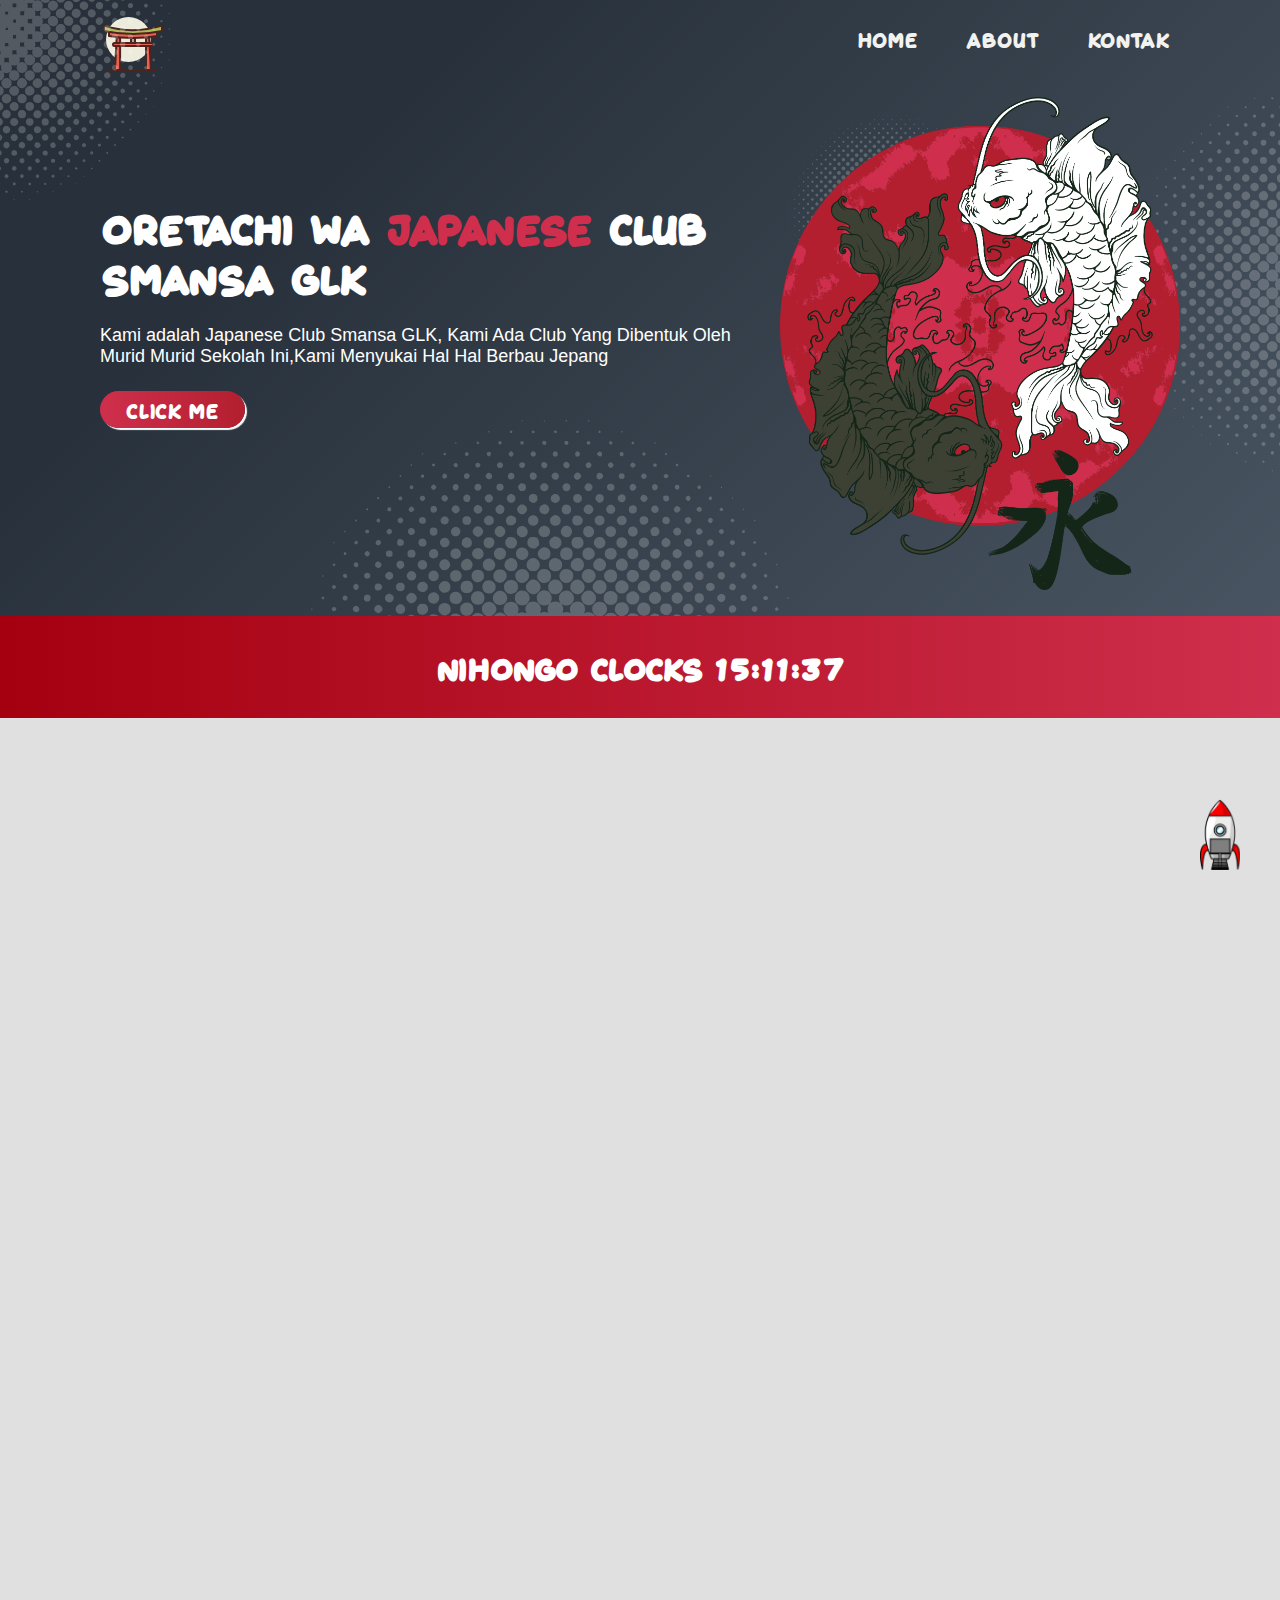
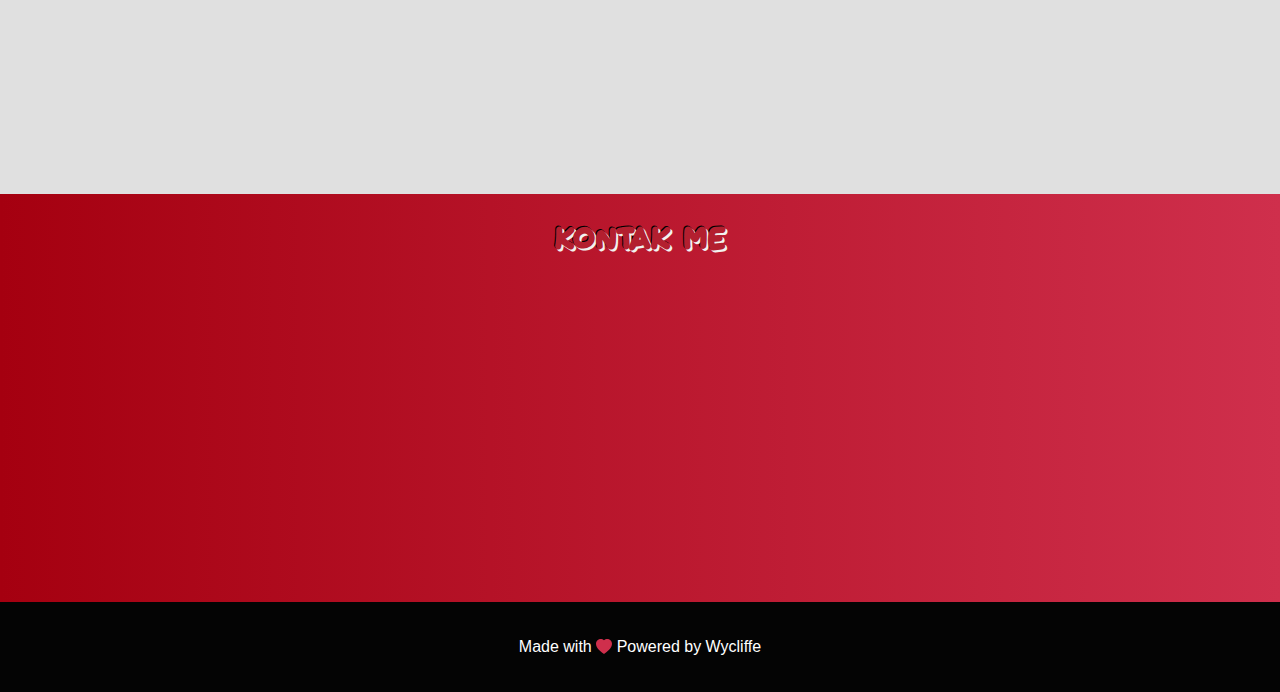
<file: Japanese Club.html>
<!DOCTYPE html>
<html lang="en">
<head>
    <meta charset="UTF-8">
    <meta http-equiv="X-UA-Compatible" content="IE=edge">
    <meta name="viewport" content="width=device-width, initial-scale=1.0">
    <link rel="shortcut icon" href="assets/japan-monument-svgrepo-com.svg" type="image/x-icon">
    <title>Japanese Club Smansa Glk</title>
    <link rel="stylesheet" href="assets/style.css">
</head>
<body>
    <header id="home">
        <nav>
            <div class="container">
                <img src="assets/japan-monument-svgrepo-com.svg" alt="logo" class="logo">
    
                <div class="nav-menu">
                    <ul>
                        <li>
                            <a href="#home">
                                <svg class="icon-nav" xmlns="http://www.w3.org/2000/svg" width="16" height="16" fill="currentColor" class="bi bi-house-door" viewBox="0 0 16 16">
                                    <path d="M8.354 1.146a.5.5 0 0 0-.708 0l-6 6A.5.5 0 0 0 1.5 7.5v7a.5.5 0 0 0 .5.5h4.5a.5.5 0 0 0 .5-.5v-4h2v4a.5.5 0 0 0 .5.5H14a.5.5 0 0 0 .5-.5v-7a.5.5 0 0 0-.146-.354L13 5.793V2.5a.5.5 0 0 0-.5-.5h-1a.5.5 0 0 0-.5.5v1.293L8.354 1.146zM2.5 14V7.707l5.5-5.5 5.5 5.5V14H10v-4a.5.5 0 0 0-.5-.5h-3a.5.5 0 0 0-.5.5v4H2.5z"/>
                                </svg>
                                <span>Home</span>
                            </a>
                        </li>
                        <li>
                            <a href="#about">
                                <svg class="icon-nav" xmlns="http://www.w3.org/2000/svg" width="16" height="16" fill="currentColor" class="bi bi-info-circle" viewBox="0 0 16 16">
                                    <path d="M8 15A7 7 0 1 1 8 1a7 7 0 0 1 0 14zm0 1A8 8 0 1 0 8 0a8 8 0 0 0 0 16z"/>
                                    <path d="m8.93 6.588-2.29.287-.082.38.45.083c.294.07.352.176.288.469l-.738 3.468c-.194.897.105 1.319.808 1.319.545 0 1.178-.252 1.465-.598l.088-.416c-.2.176-.492.246-.686.246-.275 0-.375-.193-.304-.533L8.93 6.588zM9 4.5a1 1 0 1 1-2 0 1 1 0 0 1 2 0z"/>
                                </svg>
                                <span>About</span>
                            </a>
                        </li>
                        <li>
                            <a href="#Kontak">
                                <svg class="icon-nav" xmlns="http://www.w3.org/2000/svg" width="16" height="16" fill="currentColor" class="bi bi-envelope" viewBox="0 0 16 16">
                                    <path d="M0 4a2 2 0 0 1 2-2h12a2 2 0 0 1 2 2v8a2 2 0 0 1-2 2H2a2 2 0 0 1-2-2V4Zm2-1a1 1 0 0 0-1 1v.217l7 4.2 7-4.2V4a1 1 0 0 0-1-1H2Zm13 2.383-4.708 2.825L15 11.105V5.383Zm-.034 6.876-5.64-3.471L8 9.583l-1.326-.795-5.64 3.47A1 1 0 0 0 2 13h12a1 1 0 0 0 .966-.741ZM1 11.105l4.708-2.897L1 5.383v5.722Z"/>
                                </svg>
                                <span>Kontak</span>
                            </a>
                        </li>
                    </ul>
                </div>    
            </div>
        </nav>
        <div class="flex-container-column jumbotron">
            <!-- Bagian pattern absolute -->
            <img src="assets/pattern.svg" class="ptn ptn-1">
            <img src="assets/pattern.svg" class="ptn ptn-2">
            <img src="assets/pattern.svg" class="ptn ptn-3">
            <img src="assets/pattern.svg" class="ptn ptn-4">
            <!-- ----------------------- -->
            <div class="flex-container-row container">
                <div class="box-element text-element">
                    <h1>Oretachi Wa <span>Japanese</span> Club SMANSA GLK</h1>
                    <p>Kami adalah Japanese Club Smansa GLK, Kami Ada Club Yang Dibentuk Oleh Murid Murid Sekolah Ini,Kami Menyukai Hal Hal Berbau Jepang</p>
                    <div class="button">
                        <a href="https://www.instagram.com/driannaird/" target="_blank">Click Me</a>
                    </div>
                </div>
                <div class="box-element">
                    <img src="assets/coy-5135969.png" alt="">
                </div>
            </div>
        </div>
    </header>
    <main>
        <div id="japan-clock">
            <div class="container">
                <h2>Nihongo Clocks <span id="clock"></span></h2>
            </div>
        </div>
        <div class="box-content" id="about">
            <div class="main-flex-row container">
                <div id="content" class="elemen-transisi">
                    <article class="card tokyo">
                        <h2>Bunkasai Unima</h2>
                        <img src="assets/tokyo.jpg" alt="tokyo" class="featured-image">
                        <p>Ini Adalah Saat Kami Melakukan Lomba Di Bunkasai Unima, Bunkasai Merupakan Festival Budaya Yang Diselenggarakan Oleh Universitas Manado, Banyak Lomba Disana Seperti Cosplay, Nihonjijo,Nihonggo Speech, Otaku Battle, Dance Cover</p>
                    </article>
                    <article class="card">
                        <h2>Cosplay</h2>
                        <img src="assets/anime.jpg" alt="anime" class="featured-image">
                        <p>Lomba Cosplay adalah ajang yang menilai pakaian atau kostum peserta dan memerankan berbagai macam karakter, Mau Karakter Dari Game, Anime, Maupun Juga Film</p>
                    </article>
                    <article class="card">
                        <h2>Otaku Battle</h2>
                        <img src="assets/ninja.jpg" alt="ninja" class="featured-image">
                        <p>Otaku Battle Ada Sebuah Lomba Yang Berbasis Tanya Jawab,Jadi Peserta Harus Menjawab Pertanyaan Yang Diberikan Oleh Para Juri, Dan Semua Jawabannya Dari Anime</p>
                    </article>
                </div>
                <aside class="elemen-transisi">
                    <div class="profile-card">
                        <div class="profile">
                            <div class="ptn-profile"></div>
                            <div class="ptn-profile ptn-profile2"></div>
                            <img src="assets/profile.png" alt="profile" class="profile-image">
                        </div>
                        <h2>Japanese Club Smansa GLK</h2>
                    </div>
                    <article>
                        <q>eventss Kami Tidak Terlalu Banyak Hanya Saja Kami Membuat Club Ini Dengan Tujuan, Para Siswa Di Sekolah Ini Memiliki Wadah Untuk Menyalurkan Kesukaan Mereka Terhadap Budaya Jepang</q>
                    </article>
                </aside>
            </div>
        </div>
        <div id="Kontak">
            <div class="container box-Kontak">
                <h2>Kontak Me</h2>
                <form action="" class="elemen-transisi">
                    <input type="text" placeholder="Name">
                    <input type="email" placeholder="Email">
                    <textarea name="text" id="" cols="30" rows="10" placeholder="Message"></textarea>
                    <button>Send</button>
                </form>
            </div>
        </div>
    </div>
    <script async src="https://pagead2.googlesyndication.com/pagead/js/adsbygoogle.js?client=ca-pub-2883616609190108" crossorigin="anonymous"></script>
    <!-- Iklan test -->
    <ins class="adsbygoogle"
        style="display:block"
        data-ad-client="ca-pub-2883616609190108"
        data-ad-slot="6049173451"
        data-ad-format="auto"
        data-full-width-responsive="true"></ins>
    <script>
        (adsbygoogle = window.adsbygoogle || []).push({});
    </script>
    </main>
    
    <footer>
        <div class="container">
            <p>Made with <svg style="margin-bottom: -3px; color: #CF2F4C;" xmlns="http://www.w3.org/2000/svg" width="16" height="16" fill="currentColor" class="bi bi-heart-fill" viewBox="0 0 16 16">
                <path fill-rule="evenodd" d="M8 1.314C12.438-3.248 23.534 4.735 8 15-7.534 4.736 3.562-3.248 8 1.314z"/>
              </svg> Powered by Wycliffe
            </p>
        </div>
    </footer>
    <a href="#top">
        <img class="roket" src="assets/roket.png">
    </a>
    <script src="assets/script.js"></script>
</body>
</html>
</file>
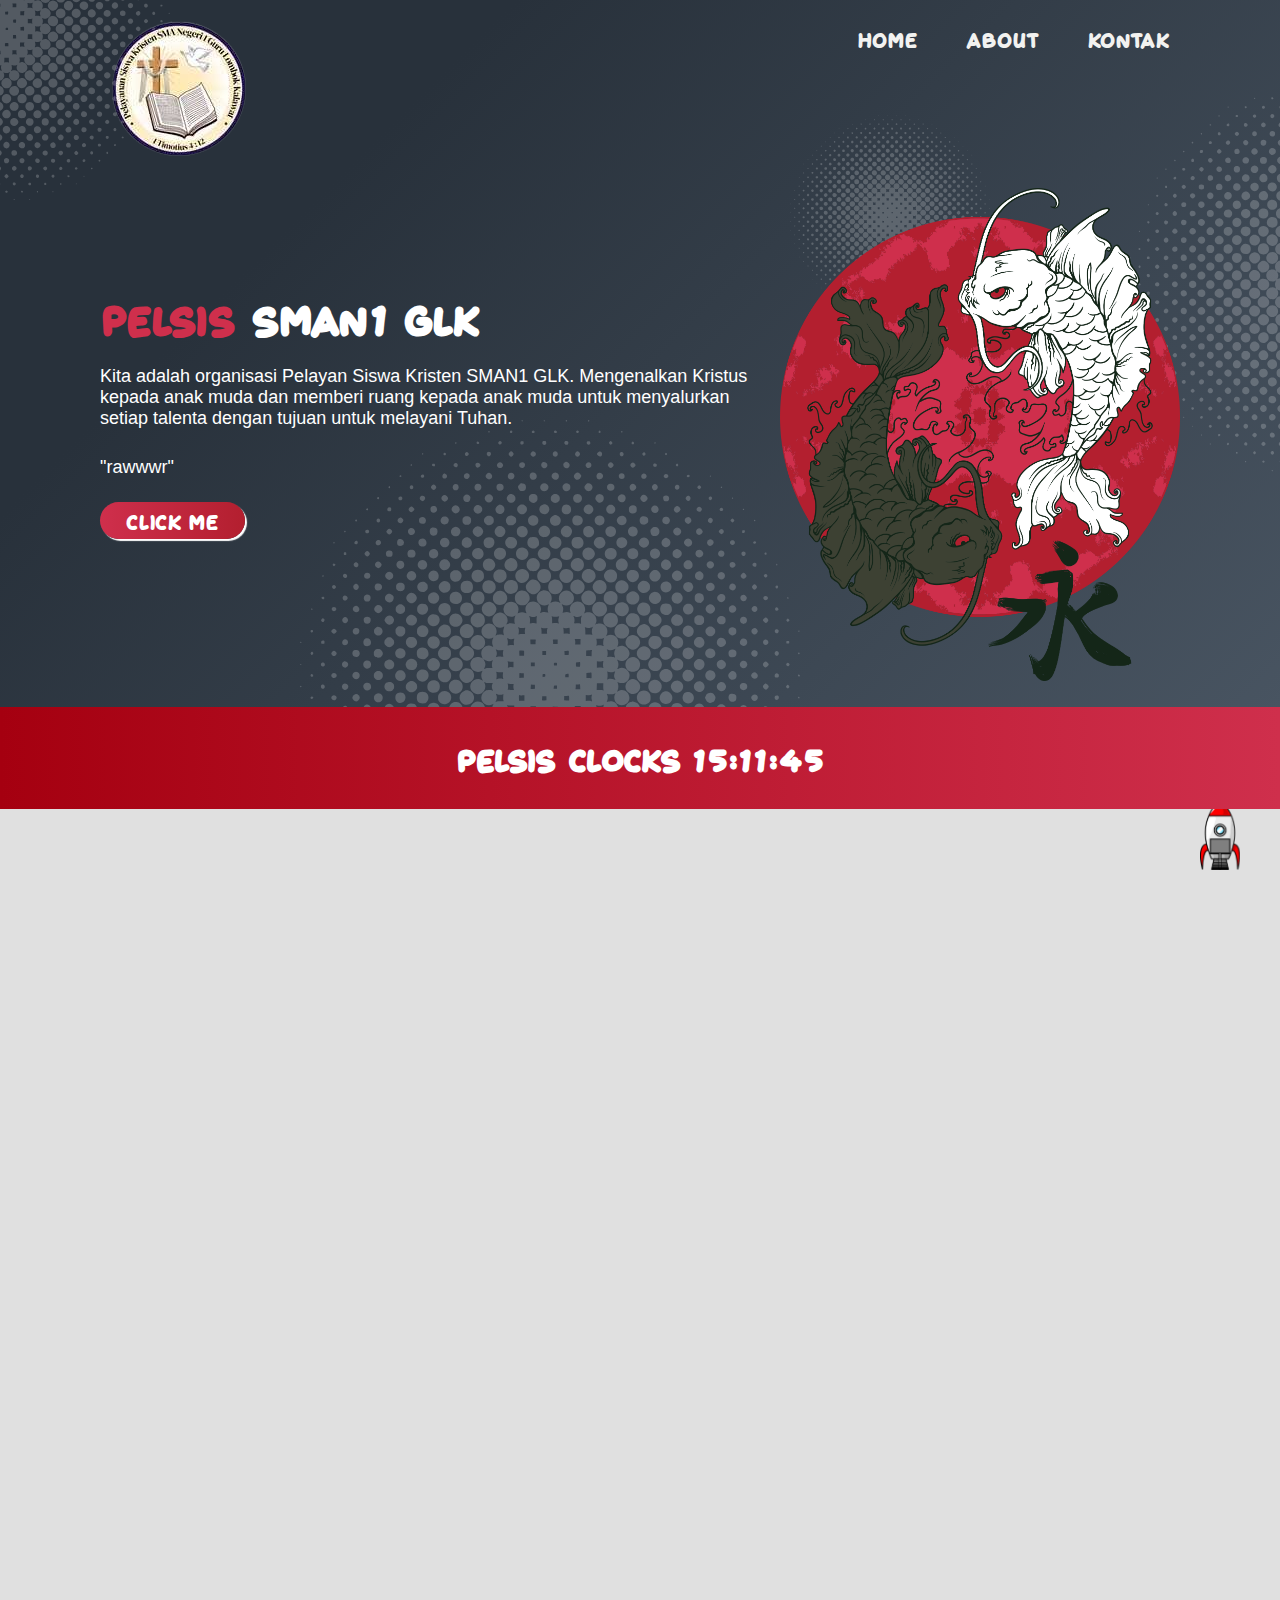
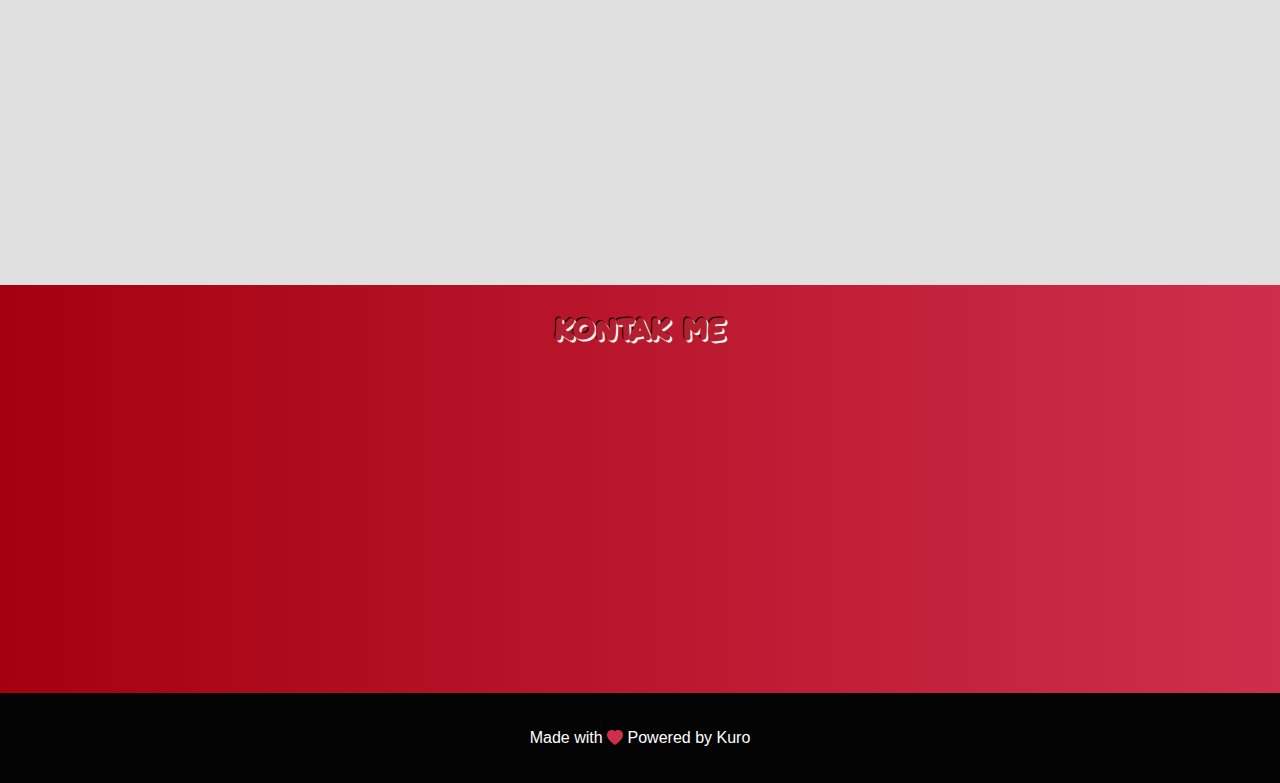
<file: Pelsis/Pelsis.html>
<!DOCTYPE html>
<html lang="en">
<head>
    <meta charset="UTF-8">
    <meta http-equiv="X-UA-Compatible" content="IE=edge">
    <meta name="viewport" content="width=device-width, initial-scale=1.0">
    <link rel="shortcut icon" href="assets/414d2690-4638-4d0c-9360-3d24308c16b3__1_-removebg-preview.png" type="image/x-icon">
    <title>Pelsis SMAN1GLK</title>
    <link rel="stylesheet" href="assets/style.css">
</head>
<body>
    <header id="home">
        <nav>
            <div class="container">
                <img src="assets/414d2690-4638-4d0c-9360-3d24308c16b3__1_-removebg-preview.png" alt="logo" class="logo">
                <div class="nav-menu">
                    <ul>
                        <li>
                            <a href="#home">
                                <svg class="icon-nav" xmlns="http://www.w3.org/2000/svg" width="16" height="16" fill="currentColor" class="bi bi-house-door" viewBox="0 0 16 16">
                                    <path d="M8.354 1.146a.5.5 0 0 0-.708 0l-6 6A.5.5 0 0 0 1.5 7.5v7a.5.5 0 0 0 .5.5h4.5a.5.5 0 0 0 .5-.5v-4h2v4a.5.5 0 0 0 .5.5H14a.5.5 0 0 0 .5-.5v-7a.5.5 0 0 0-.146-.354L13 5.793V2.5a.5.5 0 0 0-.5-.5h-1a.5.5 0 0 0-.5.5v1.293L8.354 1.146zM2.5 14V7.707l5.5-5.5 5.5 5.5V14H10v-4a.5.5 0 0 0-.5-.5h-3a.5.5 0 0 0-.5.5v4H2.5z"/>
                                </svg>
                                <span>Home</span>
                            </a>
                        </li>
                        <li>
                            <a href="#about">
                                <svg class="icon-nav" xmlns="http://www.w3.org/2000/svg" width="16" height="16" fill="currentColor" class="bi bi-info-circle" viewBox="0 0 16 16">
                                    <path d="M8 15A7 7 0 1 1 8 1a7 7 0 0 1 0 14zm0 1A8 8 0 1 0 8 0a8 8 0 0 0 0 16z"/>
                                    <path d="m8.93 6.588-2.29.287-.082.38.45.083c.294.07.352.176.288.469l-.738 3.468c-.194.897.105 1.319.808 1.319.545 0 1.178-.252 1.465-.598l.088-.416c-.2.176-.492.246-.686.246-.275 0-.375-.193-.304-.533L8.93 6.588zM9 4.5a1 1 0 1 1-2 0 1 1 0 0 1 2 0z"/>
                                </svg>
                                <span>About</span>
                            </a>
                        </li>
                        <li>
                            <a href="#Kontak">
                                <svg class="icon-nav" xmlns="http://www.w3.org/2000/svg" width="16" height="16" fill="currentColor" class="bi bi-envelope" viewBox="0 0 16 16">
                                    <path d="M0 4a2 2 0 0 1 2-2h12a2 2 0 0 1 2 2v8a2 2 0 0 1-2 2H2a2 2 0 0 1-2-2V4Zm2-1a1 1 0 0 0-1 1v.217l7 4.2 7-4.2V4a1 1 0 0 0-1-1H2Zm13 2.383-4.708 2.825L15 11.105V5.383Zm-.034 6.876-5.64-3.471L8 9.583l-1.326-.795-5.64 3.47A1 1 0 0 0 2 13h12a1 1 0 0 0 .966-.741ZM1 11.105l4.708-2.897L1 5.383v5.722Z"/>
                                </svg>
                                <span>Kontak</span>
                            </a>
                        </li>
                    </ul>
                </div>    
            </div>
        </nav>
        <div class="flex-container-column jumbotron">
            <!-- Bagian pattern absolute -->
            <img src="assets/pattern.svg" class="ptn ptn-1">
            <img src="assets/pattern.svg" class="ptn ptn-2">
            <img src="assets/pattern.svg" class="ptn ptn-3">
            <img src="assets/pattern.svg" class="ptn ptn-4">
            <!-- ----------------------- -->
            <div class="flex-container-row container">
                <div class="box-element text-element">
                    <h1> <span>Pelsis</span> SMAN1 GLK</h1>
                    <p>Kita adalah organisasi Pelayan Siswa Kristen SMAN1 GLK. Mengenalkan Kristus kepada anak muda dan memberi ruang kepada anak muda untuk menyalurkan setiap talenta dengan tujuan untuk melayani Tuhan.</p>
                        <p>"rawwwr"</p>
                    <div class="button">
                        <a href="https://www.instagram.com/pelsissman1glk?igsh=cmZncjF1cmN5cnVk" target="_blank">Click Me</a>
                    </div>
                </div>
                <div class="box-element">
                    <img src="assets/coy-5135969.png" alt="">
                </div>
            </div>
        </div>
    </header>
    <main>
        <div id="japan-clock">
            <div class="container">
                <h2>PELSIS Clocks <span id="clock"></span></h2>
            </div>
        </div>
        <div class="box-content" id="about">
            <div class="main-flex-row container">
                <div id="content" class="elemen-transisi">
                    <article class="card tokyo">
                        <h2>Bible Camp</h2>
                        <img src="assets/WhatsApp Image 2025-08-15 at 09.27.06.jpeg" alt="tokyo" class="featured-image">
                        <p>eventss Untuk Membangun Dasar Iman Kristus Dan Teladan Kristus Dalam Bermasyarakat Serta Membangun Persekutuan Bersama-sama Sebagai Pengikut Kristus.</p>
                    </article>
                    <article class="card">
                        <h2>Ibadah</h2>
                        <img src="assets/e80920a1-2814-48af-9c08-b25fe5725985.jpeg" alt="anime" class="featured-image">
                        <p>Ibadah Bersama Setelah Pulang Sekolah Dengan Tujuan Berkumoul Bersama, Memuji, Menyembah, Memuliakan Tuhan Serta Merenungkan Firman Tuhan Bersama.</p>
                    </article>
                    <article class="card">
                        <h2>Ibadah Bersama</h2>
                        <img src="assets/f36fe29a-ea8c-48b8-893a-71ef6518d0ca.jpeg" alt="ninja" class="featured-image">
                        <p>Ibadah Wajib 1 Bulan Sekali, Semua Kelas Berkumpul Di GOR(Gedung Olahraga) Untuk Membangun Kebersamaan Kristus.</p>
                    </article>
                </div>
                <aside class="elemen-transisi">
                    <div class="profile-card">
                        <div class="profile">
                            <div class="ptn-profile"></div>
                            <div class="ptn-profile ptn-profile2"></div>
                            <img src="assets/WhatsApp Image 2025-08-15 at 09.18.17.jpeg" alt="profile" class="profile-image">
                        </div>
                        <h2>Guru Pembimbing</h2>
                    </div>
                    <article>
                        <q> ...</q>
                    </article>
                </aside>
            </div>
        </div>
        <div id="Kontak">
            <div class="container box-Kontak">
                <h2>Kontak Me</h2>
                <form action="" class="elemen-transisi">
                    <input type="text" placeholder="Name">
                    <input type="email" placeholder="Email">
                    <textarea name="text" id="" cols="30" rows="10" placeholder="Message"></textarea>
                    <button>Send</button>
                </form>
            </div>
        </div>
    </div>
    <script async src="https://pagead2.googlesyndication.com/pagead/js/adsbygoogle.js?client=ca-pub-2883616609190108" crossorigin="anonymous"></script>
    <!-- Iklan test -->
    <ins class="adsbygoogle"
        style="display:block"
        data-ad-client="ca-pub-2883616609190108"
        data-ad-slot="6049173451"
        data-ad-format="auto"
        data-full-width-responsive="true"></ins>
    <script>
        (adsbygoogle = window.adsbygoogle || []).push({});
    </script>
    </main>
    
    <footer>
        <div class="container">
            <p>Made with <svg style="margin-bottom: -3px; color: #CF2F4C;" xmlns="http://www.w3.org/2000/svg" width="16" height="16" fill="currentColor" class="bi bi-heart-fill" viewBox="0 0 16 16">
                <path fill-rule="evenodd" d="M8 1.314C12.438-3.248 23.534 4.735 8 15-7.534 4.736 3.562-3.248 8 1.314z"/>
              </svg> Powered by Kuro
            </p>
        </div>
    </footer>
    <a href="#top">
        <img class="roket" src="assets/roket.png">
    </a>
    <script src="assets/script.js"></script>
</body>
</html>
</file>
<file: assets/style.css>
@font-face {
    font-family: "To Japan";
    src: url(To\ Japan.woff2);
}
::-webkit-scrollbar {
    width: 8px;
}
 
::-webkit-scrollbar-track {
    background: #485461;    
}
 
::-webkit-scrollbar-thumb {
    background: linear-gradient(to right, #a50010, #B31F2F);
    border-radius: 150px;
}
html{
    scroll-behavior: smooth;
}
*{
    box-sizing: border-box;
}
body{
    font-family: Helvetica, sans-serif;
    margin: 0;
    background-color: #040404;
    padding: 0;
}
/* Start Header */
header{
    font-family: "To Japan", Helvetica, sans-serif;
    background-image: linear-gradient(315deg, #485461 0%, #28313b 74%);
    position: relative;
    overflow: hidden;
    z-index: 20;
}
nav{
    overflow: auto;
    z-index: 2;
}
.container{
    margin: 0 100px;
}
nav .logo{
    float: left;
    max-width: 100%;
    height: auto;
    margin-top: 10px;
}
nav .icon-nav{
    display: none;
}
nav .nav-menu{
    display: inline;
    float: right;
    padding: 8px 0;
}
nav li{
    display: inline;
    list-style-type: none;
    margin-left: 20px;
    padding: 0 10px;
}
nav li a{
    text-decoration: none;
    color: #f2f2f0;
    font-size: 16px;
}
nav li a:hover{
    color: rgba(255, 255, 255, 0.699);
}

.flex-container-column{
    display: flex;
    flex-direction: column;

    /* Pendukung */
    text-align: center;
}
.ptn{
    position: absolute;    
    opacity: .2;
}
.ptn-1{
    width: 350px;
    left: -180px;
    top: -150px;
}
.ptn-2{
    width: 200px;
    top: 115px;
    left: 790px;
}
.ptn-3{
    width: 500px;
    top: 420px;
    left: 300px;
}
.ptn-4{
    width: 400px;
    right: -250px;
    top: 80px;
}
.flex-container-row{
    display: flex;
    padding: 20px 0;
    z-index: 1;
}
.box-element{
    flex-grow: 1;
    margin: auto 0;
}
.text-element{
    margin: 85px 0;
    color: #fff;
    text-align: left;
    min-width: 250px;
}
.text-element h1,
.text-element p,
.button{
    max-width: 700px;
}
.text-element h1{
    line-height: 50px;
}
.text-element h1 span{
    color: #CF2F4C;
}
.text-element p{
    font-family: Helvetica, sans-serif;
    font-size: 18px;
    padding-bottom: 10px;
}
.text-element .button a{
    color: #fff;
    text-decoration: none;
    background: linear-gradient(to right, #CF2F4C, #B31F2F);
    padding: 4px 25px;
    border-radius: 100px;
    box-shadow: 2px 2px 1px white;
}
.text-element .button a:hover{
    background: linear-gradient(to right, #B31F2F, #CF2F4C);
    box-shadow: none;
    position: relative;
    top: 3px;
    left: 3px;
}
.box-element img{
    width: 400px;
}
/* End Header */

/* Start Main */
main{
    background: #f2f2f0;
}
#japan-clock{
    font-family: "To Japan", Helvetica, sans-serif;
    background: linear-gradient(to right, #a50010, #CF2F4C);
    padding: 10px 0;
    text-align: center;
    color: white;
    position: relative;
    z-index: 20;
}
.box-content{
    background: #e0e0e0;
}
.main-flex-row{
    display: flex;
    flex-direction: row;
    justify-content: space-between;
    padding: 2px 0;
}
#content{
    width: 70%;
    margin: 20px;
    border: 1px solid #04040434;
    padding: 5px 10px;
    border-radius: 5px;
}
#content .card{
    display: flex;
    position: relative;
    padding: 20px 0;
}
#content .card h2{
    font-family: "To Japan", Helvetica, sans-serif;
    position: absolute;
    color: white;
    text-shadow: 0 0 5px #28313b;
    border: 4px dashed #CF2F4C;
    box-shadow: 0 0 5px #28313b;
    padding: 2px 20px;
    z-index: 1;
    transform: rotate(340deg);
}
.featured-image{
    max-width: 250px;
    height: 300px;
    object-fit: cover;
    margin: 0 20px;
    box-shadow: 2px 2px 0 2px #B31F2F;
    border-radius: 20px;
}
#content .card p{
    display: flex;
    font-size: 24px;
    letter-spacing: 2px;
    word-spacing: 5px;
    color: #28313b;
    text-shadow: 2px 2px 0 white;
    line-height: 25px;
}
.card-reverse{
    flex-direction: row-reverse;
    text-align: right;
}
.card-reverse h2{
    right: 150px;
    top: 5px;
}

aside{
    width: 30%;
    padding: 2px 10px;
    margin-bottom: 20px;
}
.profile-card{
    padding: 5px 20px;
    text-align: center;
    border-top: 1px solid #04040434;
    border-right: 1px solid #04040434;
    border-left: 1px solid #04040434;
    border-radius: 5px 5px 0 0;
    margin-top: 18px;
}
.profile img{
    width: 100%;
    height: auto;
    position: relative;
    z-index: 2;
}
.profile-card h2{
    font-family: "To Japan", Helvetica, sans-serif;
    font-size: 18px;
    margin: 0;
    color: #B31F2F;
    text-shadow: 2px 2px white, 4px 4px 4px black;
}
aside article{
    text-align: justify;
    font-size: 18px;
    color: #28313b;
    padding: 10px;
    border-right: 1px solid #04040434;
    border-left: 1px solid #04040434;
    border-bottom: 1px solid #04040434;
    border-radius: 0 0 5px 5px;
}
aside article q{
    color: #28313b;
    text-shadow: 2px 2px 0 white;
}

main #Kontak{
    background: linear-gradient(to right, #a50010, #CF2F4C);
}
.box-Kontak{
    display: flex;
    flex-direction: column;
    align-items: center;
    padding: 0 20px 30px 20px;
}
.box-Kontak form{
    display: flex;
    flex-direction: column;
}
.box-Kontak h2{
    font-family: "To Japan", Helvetica, sans-serif;
    font-size: 24px;
    color: #B31F2F;
    text-shadow: 1.5px 1.5px #f2f2f0, -1.5px -1.5px black;
}
.box-Kontak input,
.box-Kontak textarea,
.box-Kontak button{
    width: 500px;
    margin-bottom: 5px;
    padding: 10px 25px;
    border: none;
    border-radius: 10px;
}
.box-Kontak button{
    background-color: #28313b;
    color: white;
    cursor: pointer;
}
.box-Kontak button:hover{
    background-color: #040404;
    transition: .5s;
}

footer{
    background-color: #040404;
    padding: 20px;
    text-align: center;
    color: white;
}

.roket{
    position: fixed;
    z-index: 2;
    width: 40px;
    bottom: 30px;
    right: 40px;
    transition: .3s;
}
.roket:hover{
    transform: translate(0, 10px);
}
.elemen-transisi {
    position: relative;
    transform: translateY(50px);
    opacity: 0;
    transition: all 0.7s ease;
  }
  
  /* memunculkan kembali elementnya */
.transisi {
    position: relative;
    transform: translateY(0px);
    opacity: 1;
}
@media screen and (max-width:1200px) {
    main #content{
        width: 65%;
    }
    .featured-image{
        width: 150px;
        height: 200px;
    }
    #content .card p{
        word-spacing: normal;
        margin: 0;
        font-size: 18px;
        align-items: unset;
        line-height: 20px;
    }
    #content .card h2{
        font-size: 14px;
        transform: rotate(320deg);
    }
    #content .card-reverse h2{
        right: 90px;
        top: 20px;
    }

    aside{
        width: 35%;
    }
}
@media screen and (max-width:960px) {
    .container{
        margin: 0 30px;
    }
    nav li a{
        font-size: 14px;
    }
    .text-element{
        margin: auto 0;
    }
    .text-element h1{
        font-size: 25px;
        line-height: 40px;
        margin: 0;
    }
    .box-element img{
        max-width: 300px;
    }

    #content .card p{
        font-size: 12px;
        line-height: 15px;
    }
    #content .card-reverse h2{
        right: 70px;
    }
    .featured-image{
        width: 130px;
        height: 170px;
    }

    aside article q{
        font-size: 12px;
    }
    .profile-card h2{
        font-size: 12px;
    }
}
@media screen and (max-width:550px) {
    .container{
        margin: 0 20px;
    }
    nav li a{
        font-size: 12px;
    }

    .main-flex-row{
        flex-direction: column;
    }
    main #content{
        width: 100%;
        margin: 20px 0;
    }
    main #content .card p{
        font-size: 14px;
        line-height: 20px;
    }
    aside{
        width: 100%;
        display: flex;
        flex-direction: row;
        border: 1px solid #04040434;
        border-radius: 5px;
    }
    aside .profile-card{
        border: none;
        padding: 0;
        padding-bottom: 20px;
        max-width: 200px;
    }
    aside article{
        border: none;
        margin: auto 0;
    }
    aside article q{
        font-size: 15px;
    }
    .box-Kontak{
        padding: 0;
    }
    .box-Kontak input,
    .box-Kontak textarea,
    .box-Kontak button{
        width: 100%;
    }
}
@media screen and (max-width:450px) {
    .container{
        margin: 0 20px;
    }
    nav{
        position: fixed;
        width: 100%;
        bottom: -2px;
        background: linear-gradient(to right, #B31F2F, #CF2F4C);
        border-radius: 45px 45px 0 0;
        z-index: 50;
    }
    nav .icon-nav{
        display: inline;
    }
    nav svg{
        width:40px; 
        height:40px
    }
    nav svg path {
        fill: #ffffff
    }
    nav li a span{
        display: none;
    }
    nav .logo{
        display: none;
        float: none;
    }
    nav .nav-menu{
        float: none;
        text-align: center;
    }
    nav ul{
        margin-left: -65px;
        margin-top: 5px;
        margin-bottom: 5px;
    }

    #japan-clock h2{
        font-size: 14px;
    }

    main #content .card{
        flex-direction: column;
    }
    .featured-image{
        width: 100%;
    }
    #content .card p{
        margin: 20px 20px 0 20px;
    }
    #content .card-reverse h2{
        right: 180px;
    }
    .card-reverse{
        align-items: end;
    }

    aside{
        flex-direction: column;
        align-items: center;
    }
    footer{
        padding-bottom: 80px;
    }
    .roket{
        display: none;
    }
}
@media screen and (max-width:280px) {
    .featured-image {
        width: 180px;
        height: 150px;
    }
    #content .card-reverse h2{
        right: 120px;
    }
}
</file>
<file: Pelsis/assets/style.css>
@font-face {
    font-family: "To Japan";
    src: url(To\ Japan.woff2);
}
::-webkit-scrollbar {
    width: 8px;
}
 
::-webkit-scrollbar-track {
    background: #485461;    
}
 
::-webkit-scrollbar-thumb {
    background: linear-gradient(to right, #a50010, #B31F2F);
    border-radius: 150px;
}
html{
    scroll-behavior: smooth;
}
*{
    box-sizing: border-box;
}
body{
    font-family: Helvetica, sans-serif;
    margin: 0;
    background-color: #040404;
    padding: 0;
}
/* Start Header */
header{
    font-family: "To Japan", Helvetica, sans-serif;
    background-image: linear-gradient(315deg, #485461 0%, #28313b 74%);
    position: relative;
    overflow: hidden;
    z-index: 20;
}
nav{
    overflow: auto;
    z-index: 2;
}
.container{
    margin: 0 100px;
}
nav .logo{
    float: left;
    max-width: 100%;
    height: auto;
    margin-top: 10px;
}
nav .icon-nav{
    display: none;
}
nav .nav-menu{
    display: inline;
    float: right;
    padding: 8px 0;
}
nav li{
    display: inline;
    list-style-type: none;
    margin-left: 20px;
    padding: 0 10px;
}
nav li a{
    text-decoration: none;
    color: #f2f2f0;
    font-size: 16px;
}
nav li a:hover{
    color: rgba(255, 255, 255, 0.699);
}

.flex-container-column{
    display: flex;
    flex-direction: column;

    /* Pendukung */
    text-align: center;
}
.ptn{
    position: absolute;    
    opacity: .2;
}
.ptn-1{
    width: 350px;
    left: -180px;
    top: -150px;
}
.ptn-2{
    width: 200px;
    top: 115px;
    left: 790px;
}
.ptn-3{
    width: 500px;
    top: 420px;
    left: 300px;
}
.ptn-4{
    width: 400px;
    right: -250px;
    top: 80px;
}
.flex-container-row{
    display: flex;
    padding: 20px 0;
    z-index: 1;
}
.box-element{
    flex-grow: 1;
    margin: auto 0;
}
.text-element{
    margin: 85px 0;
    color: #fff;
    text-align: left;
    min-width: 250px;
}
.text-element h1,
.text-element p,
.button{
    max-width: 700px;
}
.text-element h1{
    line-height: 50px;
}
.text-element h1 span{
    color: #CF2F4C;
}
.text-element p{
    font-family: Helvetica, sans-serif;
    font-size: 18px;
    padding-bottom: 10px;
}
.text-element .button a{
    color: #fff;
    text-decoration: none;
    background: linear-gradient(to right, #CF2F4C, #B31F2F);
    padding: 4px 25px;
    border-radius: 100px;
    box-shadow: 2px 2px 1px white;
}
.text-element .button a:hover{
    background: linear-gradient(to right, #B31F2F, #CF2F4C);
    box-shadow: none;
    position: relative;
    top: 3px;
    left: 3px;
}
.box-element img{
    width: 400px;
}
/* End Header */

/* Start Main */
main{
    background: #f2f2f0;
}
#japan-clock{
    font-family: "To Japan", Helvetica, sans-serif;
    background: linear-gradient(to right, #a50010, #CF2F4C);
    padding: 10px 0;
    text-align: center;
    color: white;
    position: relative;
    z-index: 20;
}
.box-content{
    background: #e0e0e0;
}
.main-flex-row{
    display: flex;
    flex-direction: row;
    justify-content: space-between;
    padding: 2px 0;
}
#content{
    width: 70%;
    margin: 20px;
    border: 1px solid #04040434;
    padding: 5px 10px;
    border-radius: 5px;
}
#content .card{
    display: flex;
    position: relative;
    padding: 20px 0;
}
#content .card h2{
    font-family: "To Japan", Helvetica, sans-serif;
    position: absolute;
    color: white;
    text-shadow: 0 0 5px #28313b;
    border: 4px dashed #CF2F4C;
    box-shadow: 0 0 5px #28313b;
    padding: 2px 20px;
    z-index: 1;
    transform: rotate(340deg);
}
.featured-image{
    max-width: 250px;
    height: 300px;
    object-fit: cover;
    margin: 0 20px;
    box-shadow: 2px 2px 0 2px #B31F2F;
    border-radius: 20px;
}
#content .card p{
    display: flex;
    font-size: 24px;
    letter-spacing: 2px;
    word-spacing: 5px;
    color: #28313b;
    text-shadow: 2px 2px 0 white;
    line-height: 25px;
}
.card-reverse{
    flex-direction: row-reverse;
    text-align: right;
}
.card-reverse h2{
    right: 150px;
    top: 5px;
}

aside{
    width: 30%;
    padding: 2px 10px;
    margin-bottom: 20px;
}
.profile-card{
    padding: 5px 20px;
    text-align: center;
    border-top: 1px solid #04040434;
    border-right: 1px solid #04040434;
    border-left: 1px solid #04040434;
    border-radius: 5px 5px 0 0;
    margin-top: 18px;
}
.profile img{
    width: 100%;
    height: auto;
    position: relative;
    z-index: 2;
}
.profile-card h2{
    font-family: "To Japan", Helvetica, sans-serif;
    font-size: 18px;
    margin: 0;
    color: #B31F2F;
    text-shadow: 2px 2px white, 4px 4px 4px black;
}
aside article{
    text-align: justify;
    font-size: 18px;
    color: #28313b;
    padding: 10px;
    border-right: 1px solid #04040434;
    border-left: 1px solid #04040434;
    border-bottom: 1px solid #04040434;
    border-radius: 0 0 5px 5px;
}
aside article q{
    color: #28313b;
    text-shadow: 2px 2px 0 white;
}

main #Kontak{
    background: linear-gradient(to right, #a50010, #CF2F4C);
}
.box-Kontak{
    display: flex;
    flex-direction: column;
    align-items: center;
    padding: 0 20px 30px 20px;
}
.box-Kontak form{
    display: flex;
    flex-direction: column;
}
.box-Kontak h2{
    font-family: "To Japan", Helvetica, sans-serif;
    font-size: 24px;
    color: #B31F2F;
    text-shadow: 1.5px 1.5px #f2f2f0, -1.5px -1.5px black;
}
.box-Kontak input,
.box-Kontak textarea,
.box-Kontak button{
    width: 500px;
    margin-bottom: 5px;
    padding: 10px 25px;
    border: none;
    border-radius: 10px;
}
.box-Kontak button{
    background-color: #28313b;
    color: white;
    cursor: pointer;
}
.box-Kontak button:hover{
    background-color: #040404;
    transition: .5s;
}

footer{
    background-color: #040404;
    padding: 20px;
    text-align: center;
    color: white;
}

.roket{
    position: fixed;
    z-index: 2;
    width: 40px;
    bottom: 30px;
    right: 40px;
    transition: .3s;
}
.roket:hover{
    transform: translate(0, 10px);
}
.elemen-transisi {
    position: relative;
    transform: translateY(50px);
    opacity: 0;
    transition: all 0.7s ease;
  }
  
  /* memunculkan kembali elementnya */
.transisi {
    position: relative;
    transform: translateY(0px);
    opacity: 1;
}
@media screen and (max-width:1200px) {
    main #content{
        width: 65%;
    }
    .featured-image{
        width: 150px;
        height: 200px;
    }
    #content .card p{
        word-spacing: normal;
        margin: 0;
        font-size: 18px;
        align-items: unset;
        line-height: 20px;
    }
    #content .card h2{
        font-size: 14px;
        transform: rotate(320deg);
    }
    #content .card-reverse h2{
        right: 90px;
        top: 20px;
    }

    aside{
        width: 35%;
    }
}
@media screen and (max-width:960px) {
    .container{
        margin: 0 30px;
    }
    nav li a{
        font-size: 14px;
    }
    .text-element{
        margin: auto 0;
    }
    .text-element h1{
        font-size: 25px;
        line-height: 40px;
        margin: 0;
    }
    .box-element img{
        max-width: 300px;
    }

    #content .card p{
        font-size: 12px;
        line-height: 15px;
    }
    #content .card-reverse h2{
        right: 70px;
    }
    .featured-image{
        width: 130px;
        height: 170px;
    }

    aside article q{
        font-size: 12px;
    }
    .profile-card h2{
        font-size: 12px;
    }
}
@media screen and (max-width:550px) {
    .container{
        margin: 0 20px;
    }
    nav li a{
        font-size: 12px;
    }

    .main-flex-row{
        flex-direction: column;
    }
    main #content{
        width: 100%;
        margin: 20px 0;
    }
    main #content .card p{
        font-size: 14px;
        line-height: 20px;
    }
    aside{
        width: 100%;
        display: flex;
        flex-direction: row;
        border: 1px solid #04040434;
        border-radius: 5px;
    }
    aside .profile-card{
        border: none;
        padding: 0;
        padding-bottom: 20px;
        max-width: 200px;
    }
    aside article{
        border: none;
        margin: auto 0;
    }
    aside article q{
        font-size: 15px;
    }
    .box-Kontak{
        padding: 0;
    }
    .box-Kontak input,
    .box-Kontak textarea,
    .box-Kontak button{
        width: 100%;
    }
}
@media screen and (max-width:450px) {
    .container{
        margin: 0 20px;
    }
    nav{
        position: fixed;
        width: 100%;
        bottom: -2px;
        background: linear-gradient(to right, #B31F2F, #CF2F4C);
        border-radius: 45px 45px 0 0;
        z-index: 50;
    }
    nav .icon-nav{
        display: inline;
    }
    nav svg{
        width:40px; 
        height:40px
    }
    nav svg path {
        fill: #ffffff
    }
    nav li a span{
        display: none;
    }
    nav .logo{
        display: none;
        float: none;
    }
    nav .nav-menu{
        float: none;
        text-align: center;
    }
    nav ul{
        margin-right: -65px;
        margin-top: 5px;
        margin-bottom: 5px;
    }

    #japan-clock h2{
        font-size: 14px;
    }

    main #content .card{
        flex-direction: column;
    }
    .featured-image{
        width: 100%;
    }
    #content .card p{
        margin: 20px 20px 0 20px;
    }
    #content .card-reverse h2{
        right: 180px;
    }
    .card-reverse{
        align-items: end;
    }

    aside{
        flex-direction: column;
        align-items: center;
    }
    footer{
        padding-bottom: 80px;
    }
    .roket{
        display: none;
    }
}
@media screen and (max-width:280px) {
    .featured-image {
        width: 180px;
        height: 150px;
    }
    #content .card-reverse h2{
        right: 120px;
    }
}
</file>
